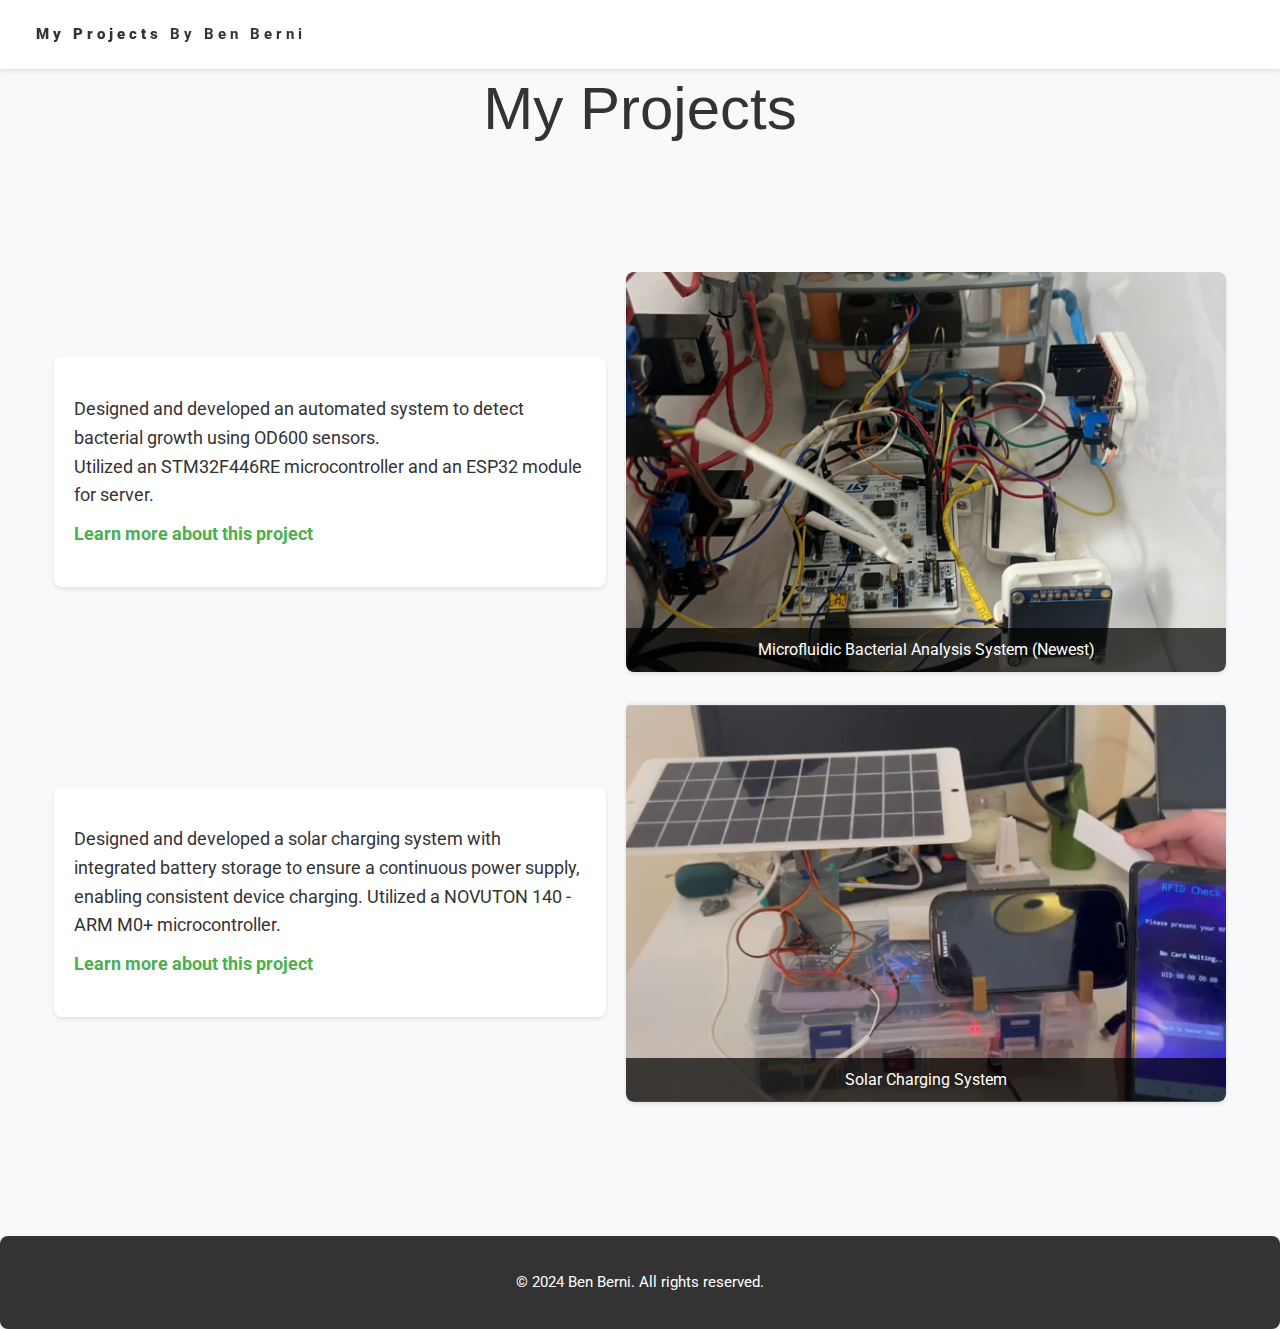
<file: index.html>
<!DOCTYPE html>
<html lang="en">
<head>
  <meta charset="UTF-8">
  <meta name="viewport" content="width=device-width, initial-scale=1.0">
  <title>Project Overview</title>
  <link rel="stylesheet" href="https://www.w3schools.com/w3css/4/w3.css">
  <link href="https://fonts.googleapis.com/css2?family=Roboto:wght@400;700&display=swap" rel="stylesheet">
  <style>
    body, html {
      height: 100%;
      margin: 0;
      font-family: 'Roboto', sans-serif;
      color: #333;
      background-color: #f8f9fa;
    }
    .navbar {
      position: fixed;
      width: 100%;
      z-index: 1000;
      background-color: #fff;
      box-shadow: 0 2px 4px rgba(0, 0, 0, 0.1);
    }
    .navbar .w3-bar a {
      font-weight: bold;
      color: #333;
      text-decoration: none;
      padding: 15px 20px;
      transition: background-color 0.3s ease;
    }
    .navbar .w3-bar a:hover {
      background-color: #e0e0e0;
    }
   
    .header, .content {
      padding: 54px;
    }
    .header h1 {
          text-align: center;

      font-size: 60px;
    }
    .project-section {
      display: flex;
      flex-wrap: wrap;
      margin-bottom: 30px;
      align-items: center;
      gap: 20px;
    }
    .project-description {
      flex: 1;
      font-size: 18px;
      line-height: 1.6;
      padding: 20px;
      background-color: #fff;
      box-shadow: 0 2px 4px rgba(0, 0, 0, 0.1);
      border-radius: 8px;
      min-width: 300px;
      transition: transform 0.3s ease;
    }
    .project-description:hover {
      transform: translateY(-5px);
    }
    .project-img-container {
      position: relative;
      width: 100%;
      max-width: 600px;
      height: 400px;
      border-radius: 8px;
      overflow: hidden;
      box-shadow: 0 2px 4px rgba(0, 0, 0, 0.1);
    }
    .project-img-container img {
      width: 100%;
      height: 100%;
      object-fit: cover;
      transition: transform 0.3s ease;
    }
    .project-img-container:hover img {
      transform: scale(1.05);
    }
    .w3-display-bottomleft {
      background-color: rgba(0, 0, 0, 0.7);
      color: #fff;
      padding: 10px;
      border-radius: 0 0 8px 8px;
      position: absolute;
      bottom: 0;
      left: 0;
      width: 100%;
      text-align: center;
      font-size: 16px;
    }
    .footer {
      background-color: #333;
      color: #fff;
      text-align: center;
      padding: 20px 0;
      margin-top: 50px;
      border-radius: 8px;
      box-shadow: 0 4px 8px rgba(0,0,0,0.1);
    }
    .note {
      font-style: italic;
      text-align: center;
      margin-bottom: 30px;
    }
    .project-description a {
      display: inline-block;
      margin-top: 10px;
      color: #4CAF50;
      text-decoration: none;
      font-weight: bold;
      transition: color 0.3s ease;
    }
    .project-description a:hover {
      color: #388E3C;
    }
    @media (max-width: 768px) {
      .project-section {
        flex-direction: column;
      }
      .project-description {
        margin-right: 0;
        margin-bottom: 20px;
      }
      .project-img-container {
        width: 100%;
      }
    }
  </style>
</head>
<body>

<!-- Navbar (sit on top) -->
<div class="navbar w3-top">
  <div class="w3-bar w3-wide w3-padding">
    <a href="#home" class="w3-bar-item w3-button"><b>My Projects</b> By Ben Berni</a>
  </div>
</div>

<header class="header" id="home">
  <h1>My Projects</h1>
</header>

<!-- Page content -->
<div class="content" id="projects">

  <!-- Project Section -->
  <div class="project-section">
    <div class="project-description">
      <p>Designed and developed an automated system to detect bacterial growth using OD600 sensors. <br>Utilized an STM32F446RE microcontroller and an ESP32 module for server. <br><a href="https://micro-fluidics.github.io/github-Project/">Learn more about this project</a></p>
    </div>
    <div class="project-img-container">
      <a href="https://micro-fluidics.github.io/github-Project/">
        <img src="micro-Fluidic.png" alt="Project 1">
        <div class="w3-display-bottomleft">Microfluidic Bacterial Analysis System (Newest)</div>
      </a>
    </div>
  </div>

  <!-- Project Section -->
  <div class="project-section">
    <div class="project-description">
      <p>Designed and developed a solar charging system with integrated battery storage to ensure a continuous power supply, enabling consistent device charging. Utilized a NOVUTON 140 - ARM M0+ microcontroller. <br><a href="https://project-solar1.github.io/Solar-Data/">Learn more about this project</a></p>
    </div>
    <div class="project-img-container">
      <a href="https://project-solar1.github.io/Solar-Data/">
        <img src="solar.png" alt="Project 2">
        <div class="w3-display-bottomleft">Solar Charging System</div>
      </a>
    </div>
  </div>

</div>

<!-- Footer -->
<footer class="footer">
  <p>© 2024 Ben Berni. All rights reserved.</p>
</footer>

</body>
</html>
</file>
